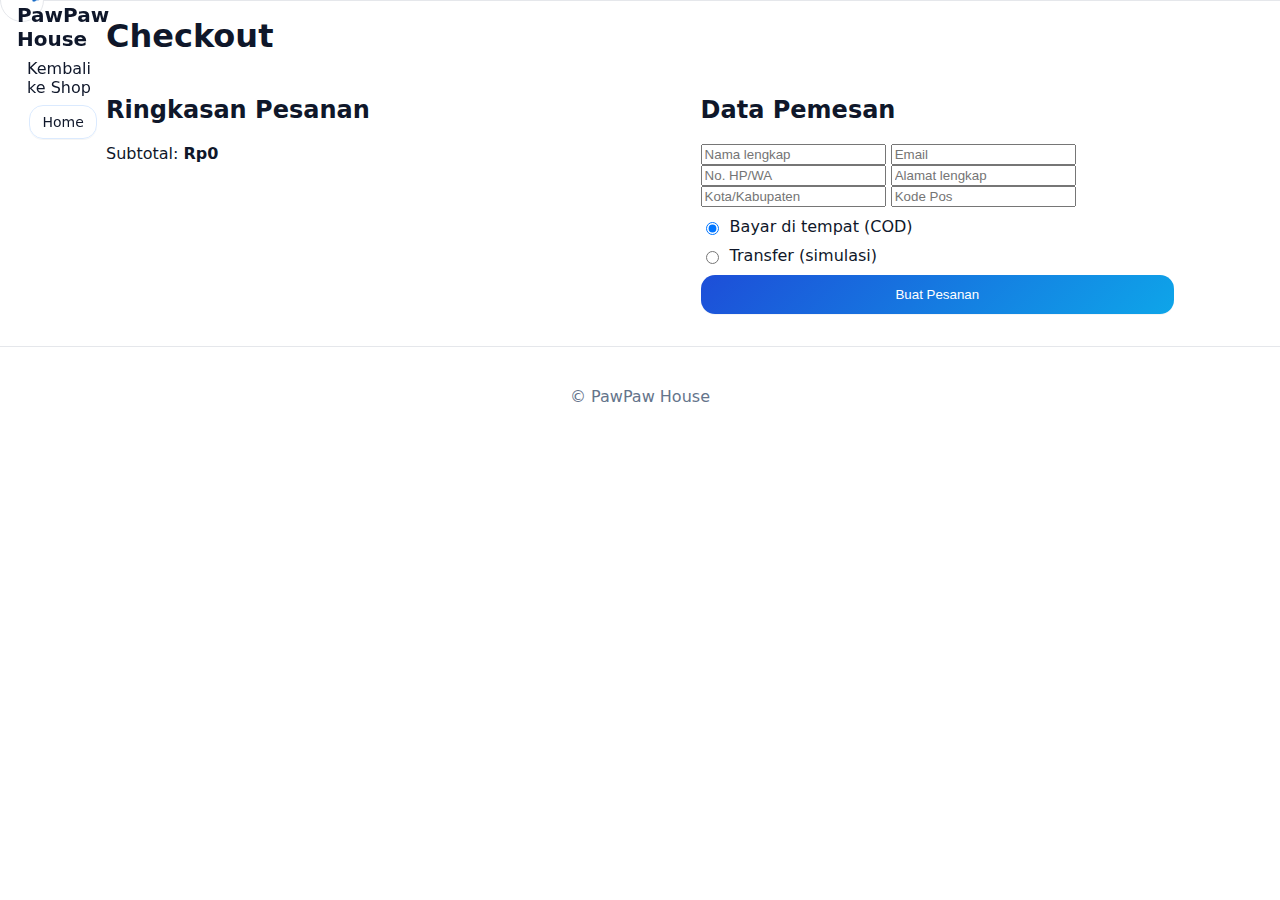
<file: checkout.html>
<!DOCTYPE html>
<html lang="id">
<head>
  <meta charset="UTF-8" />
  <meta name="viewport" content="width=device-width, initial-scale=1.0" />
  <title>Checkout — PawPaw House</title>
  <link rel="stylesheet" href="styles.css" />
</head>
<body>
  <header class="header">
    <div class="container nav">
      <a class="logo" href="index.html"><span class="paw">🐾</span> PawPaw House</a>
      <nav class="menu">
        <a href="index.html#shop">Kembali ke Shop</a>
      </nav>
      <div class="actions">
        <a class="btn ghost small" href="index.html">Home</a>
      </div>
    </div>
  </header>

  <main class="container checkout">
    <h1>Checkout</h1>
    <div class="checkout-grid">
      <section>
        <h2>Ringkasan Pesanan</h2>
        <div id="summary"></div>
        <div class="subtotal">Subtotal: <strong id="summarySubtotal">Rp0</strong></div>
      </section>
      <section>
        <h2>Data Pemesan</h2>
        <form id="checkoutForm">
          <div class="row">
            <input required name="name" placeholder="Nama lengkap" />
            <input required type="email" name="email" placeholder="Email" />
          </div>
          <input required name="phone" placeholder="No. HP/WA" />
          <input required name="address" placeholder="Alamat lengkap" />
          <div class="row">
            <input required name="city" placeholder="Kota/Kabupaten" />
            <input required name="zip" placeholder="Kode Pos" />
          </div>
          <label class="radio"><input type="radio" name="payment" value="COD" checked /> Bayar di tempat (COD)</label>
          <label class="radio"><input type="radio" name="payment" value="Transfer" /> Transfer (simulasi)</label>
          <button class="btn primary block" type="submit">Buat Pesanan</button>
        </form>
      </section>
    </div>
  </main>

  <footer class="footer">
    <div class="container">
      <p>© <span id="year"></span> PawPaw House</p>
    </div>
  </footer>

  <script src="script.js"></script>
</body>
</html>
</file>
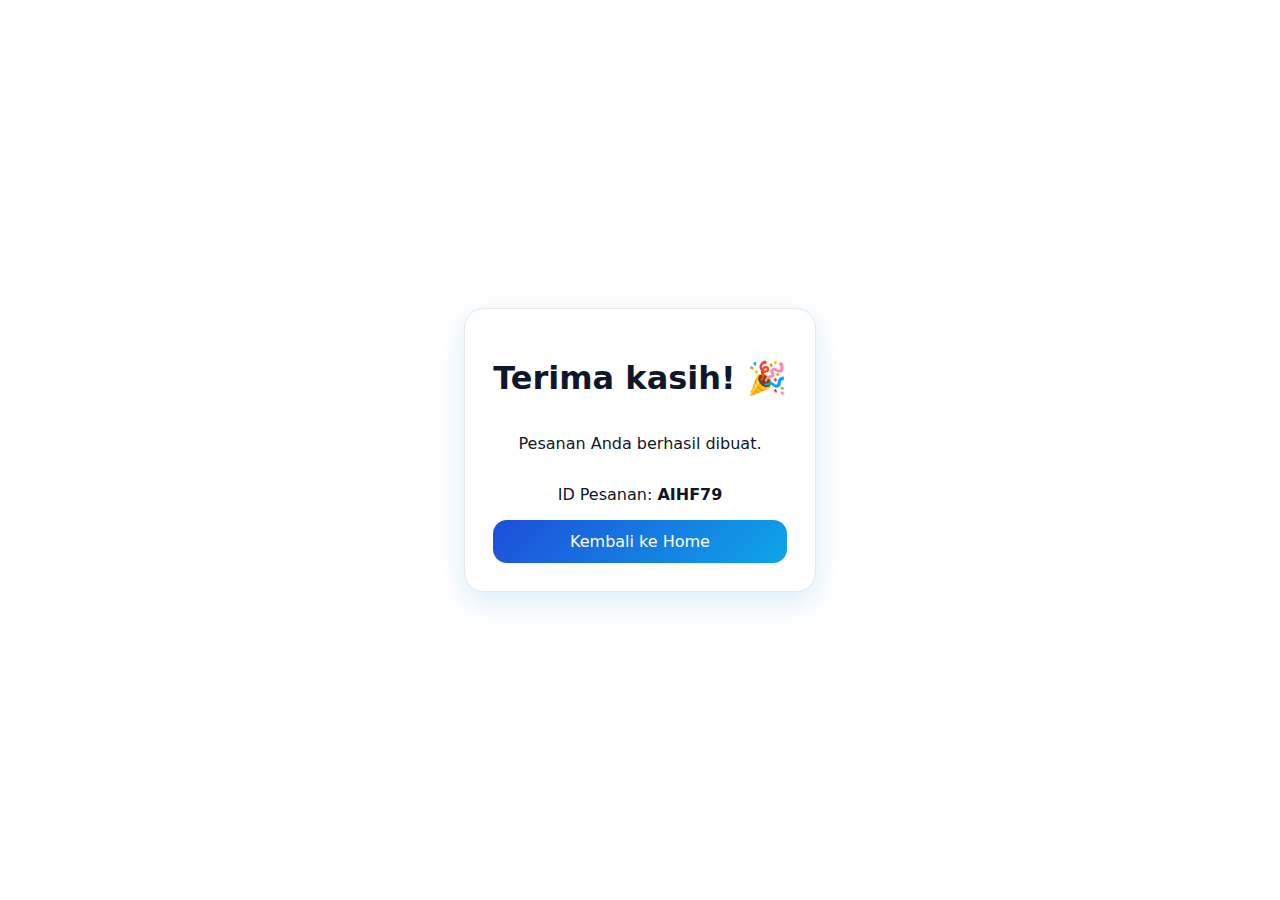
<file: thankyou.html>
<!DOCTYPE html>
<html lang="id">
<head>
  <meta charset="UTF-8" />
  <meta name="viewport" content="width=device-width, initial-scale=1.0" />
  <title>Terima kasih — PawPaw House</title>
  <link rel="stylesheet" href="styles.css" />
</head>
<body>
  <main class="container thanks">
    <div class="card">
      <h1>Terima kasih! 🎉</h1>
      <p>Pesanan Anda berhasil dibuat.</p>
      <p>ID Pesanan: <strong id="orderId"></strong></p>
      <a class="btn primary" href="index.html">Kembali ke Home</a>
    </div>
  </main>
  <script>
    const id = new URLSearchParams(location.search).get('order') || Math.random().toString(36).slice(2,8).toUpperCase();
    document.getElementById('orderId').textContent = id;
  </script>
</body>
</html>
</file>
<file: styles.css>
/* PawPaw House — White & Blue theme */
:root{
  --bg:#ffffff;
  --fg:#0f172a;
  --muted:#475569;
  --primary:#1d4ed8;
  --primary-600:#2563eb;
  --primary-700:#1e40af;
  --accent:#0ea5e9;
  --card:#f8fafc;
  --ring:rgba(37,99,235,0.35);
}
*{box-sizing:border-box}
html,body{margin:0;padding:0;font-family:Inter,system-ui,-apple-system,Segoe UI,Roboto,Arial,sans-serif;background:var(--bg);color:var(--fg);}
img{max-width:100%;display:block}
a{color:inherit;text-decoration:none}
.container{max-width:1100px;margin:0 auto;padding:0 16px}
.header{position:sticky;top:0;background:rgba(255,255,255,.8);backdrop-filter:blur(8px);border-bottom:1px solid #e5e7eb;z-index:20}
.nav{display:flex;align-items:center;justify-content:space-between;height:64px}
.logo{font-weight:800;font-size:20px}
.logo .paw{margin-right:6px}
.menu{display:flex;gap:16px}
.menu a{padding:8px 10px;border-radius:12px;transition:background .2s}
.menu a:hover{background:#eef2ff}
.actions{display:flex;gap:8px;align-items:center}
.cart-btn{position:relative;border:none;background:transparent;font-size:20px;cursor:pointer}
.badge{position:absolute;top:-6px;right:-8px;background:var(--primary);color:white;border-radius:999px;padding:2px 6px;font-size:12px}
.btn{display:inline-block;padding:12px 18px;border-radius:14px;border:1px solid #dbeafe;box-shadow:0 1px 0 rgba(0,0,0,.04);transition:transform .15s,box-shadow .2s}
.btn:hover{transform:translateY(-1px);box-shadow:0 8px 24px rgba(37,99,235,.15)}
.btn.primary{background:linear-gradient(135deg,var(--primary),var(--accent));color:white;border:none}
.btn.ghost{background:transparent}
.btn.small{padding:8px 12px;font-size:14px}
.btn.block{width:100%;text-align:center}

.hero{position:relative;overflow:hidden;background:linear-gradient(180deg,#ffffff, #ebf5ff)}
.hero .hero-cta{position:relative;z-index:2;padding:38px 16px 48px;text-align:center}
.hero h1{font-size:40px;line-height:1.1;margin:12px 0 8px}
.hero p{color:var(--muted);max-width:680px;margin:0 auto 18px}
.hero .brand{color:var(--primary)}
.slider{position:relative;max-width:1100px;margin:0 auto}
.slides{display:flex;transition:transform .6s cubic-bezier(.22,.61,.36,1);}
.slide{min-width:100%;height:420px;display:flex;align-items:center;justify-content:center}
.slide img{width:100%;height:100%;object-fit:cover;border-radius:24px;box-shadow:0 20px 60px rgba(29,78,216,.25)}
.nav{position:absolute;top:50%;transform:translateY(-50%);background:rgba(255,255,255,.9);border:1px solid #e5e7eb;border-radius:999px;width:44px;height:44px;display:grid;place-items:center;cursor:pointer}
.nav:hover{background:white}
.nav.prev{left:16px}
.nav.next{right:16px}
.dots{position:absolute;bottom:16px;left:50%;transform:translateX(-50%);display:flex;gap:8px}
.dots button{width:10px;height:10px;border-radius:999px;border:none;background:#c7d2fe;cursor:pointer}
.dots button.active{background:var(--primary)}

.features{display:grid;grid-template-columns:repeat(auto-fit,minmax(220px,1fr));gap:16px;margin:32px auto}
.feature{background:var(--card);border:1px solid #e5e7eb;padding:16px 14px;border-radius:18px;box-shadow:0 6px 18px rgba(2,132,199,.08);animation:floatUp .7s ease both}
.feature .icon{font-size:28px}
@keyframes floatUp{from{opacity:0;transform:translateY(8px)}to{opacity:1;transform:translateY(0)}}

.shop{padding:16px 0 48px}
.shop h2{font-size:28px}
.grid{display:grid;grid-template-columns:repeat(auto-fill,minmax(240px,1fr));gap:16px;margin-top:12px}
.card{background:white;border:1px solid #e5e7eb;border-radius:20px;overflow:hidden;box-shadow:0 6px 24px rgba(37,99,235,.08);display:flex;flex-direction:column}
.card .body{padding:14px}
.card h3{margin:6px 0 8px;font-size:18px}
.price{font-weight:700;margin-right:8px}
.muted{text-decoration:line-through;color:#94a3b8;font-size:14px}
.qty{display:flex;align-items:center;gap:8px}
.qty button{width:28px;height:28px;border-radius:8px;border:1px solid #dbeafe;background:#eff6ff;cursor:pointer}

.about{display:grid;grid-template-columns:1.1fr .9fr;gap:18px;align-items:center;margin:24px auto}
.about-card{background:var(--card);border:1px solid #e5e7eb;padding:22px;border-radius:18px;box-shadow:0 10px 30px rgba(99,102,241,.08)}
.about-visual{position:relative;height:240px;background:linear-gradient(135deg,#e0f2fe,#dbeafe);border-radius:22px;border:1px solid #e5e7eb;overflow:hidden}
.floating-paw,.floating-bone{position:absolute;font-size:56px;opacity:.5;animation:float 6s ease-in-out infinite}
.floating-paw{top:30px;left:40px}
.floating-bone{bottom:30px;right:50px;animation-delay:1.2s}
@keyframes float{0%,100%{transform:translateY(0)}50%{transform:translateY(-10px)}}

.contact{margin:32px auto}
.contact-form{background:var(--card);border:1px solid #e5e7eb;padding:18px;border-radius:18px;display:grid;gap:12px}
.contact-form .row{display:grid;grid-template-columns:1fr 1fr;gap:12px}
.contact-form input,.contact-form textarea{padding:12px;border-radius:12px;border:1px solid #cbd5e1;outline:none}
.contact-form input:focus,.contact-form textarea:focus{border-color:var(--primary);box-shadow:0 0 0 4px var(--ring)}

.footer{padding:24px 0;border-top:1px solid #e5e7eb;margin-top:32px;text-align:center;color:#64748b}

.cart-drawer{position:fixed;right:-420px;top:0;width:360px;max-width:90vw;height:100%;background:white;border-left:1px solid #e5e7eb;box-shadow:-10px 0 30px rgba(2,132,199,.2);transition:right .35s;z-index:30;display:flex;flex-direction:column}
.cart-drawer.open{right:0}
.drawer-header{display:flex;justify-content:space-between;align-items:center;padding:14px;border-bottom:1px solid #e5e7eb}
.drawer-body{padding:12px;flex:1;overflow:auto;display:grid;gap:12px}
.drawer-footer{padding:14px;border-top:1px solid #e5e7eb;background:#f8fafc}
.cart-item{display:grid;grid-template-columns:64px 1fr auto;gap:10px;align-items:center;border:1px solid #eef2ff;padding:8px;border-radius:12px}
.cart-item img{width:64px;height:64px;object-fit:cover;border-radius:10px;border:1px solid #e5e7eb}
.cart-item h4{margin:0 0 4px;font-size:14px}
.cart-item .price{font-size:14px}
.remove{background:transparent;border:none;font-size:18px;cursor:pointer}

.checkout h1{margin-top:16px}
.checkout-grid{display:grid;grid-template-columns:1.1fr .9fr;gap:16px}
.checkout #summary .line{display:flex;justify-content:space-between;padding:8px 0;border-bottom:1px dashed #e2e8f0}
.radio{display:flex;gap:8px;align-items:center;margin:10px 0}

.thanks{min-height:100vh;display:grid;place-items:center}
.thanks .card{background:white;border:1px solid #e5e7eb;border-radius:20px;padding:28px;text-align:center;box-shadow:0 10px 30px rgba(2,132,199,.15)}

/* Dark mode (optional toggle) */
.dark{--bg:#0b1220;--fg:#e5e7eb;--card:#0f172a;border-color:#1f2937}
.dark .header{background:rgba(15,23,42,.8);border-color:#1f2937}
.dark .menu a:hover{background:#0b255e}
.dark .nav,.dark .drawer-header,.dark .drawer-footer,.dark .contact-form,.dark .about-card{border-color:#1f2937}
</file>
